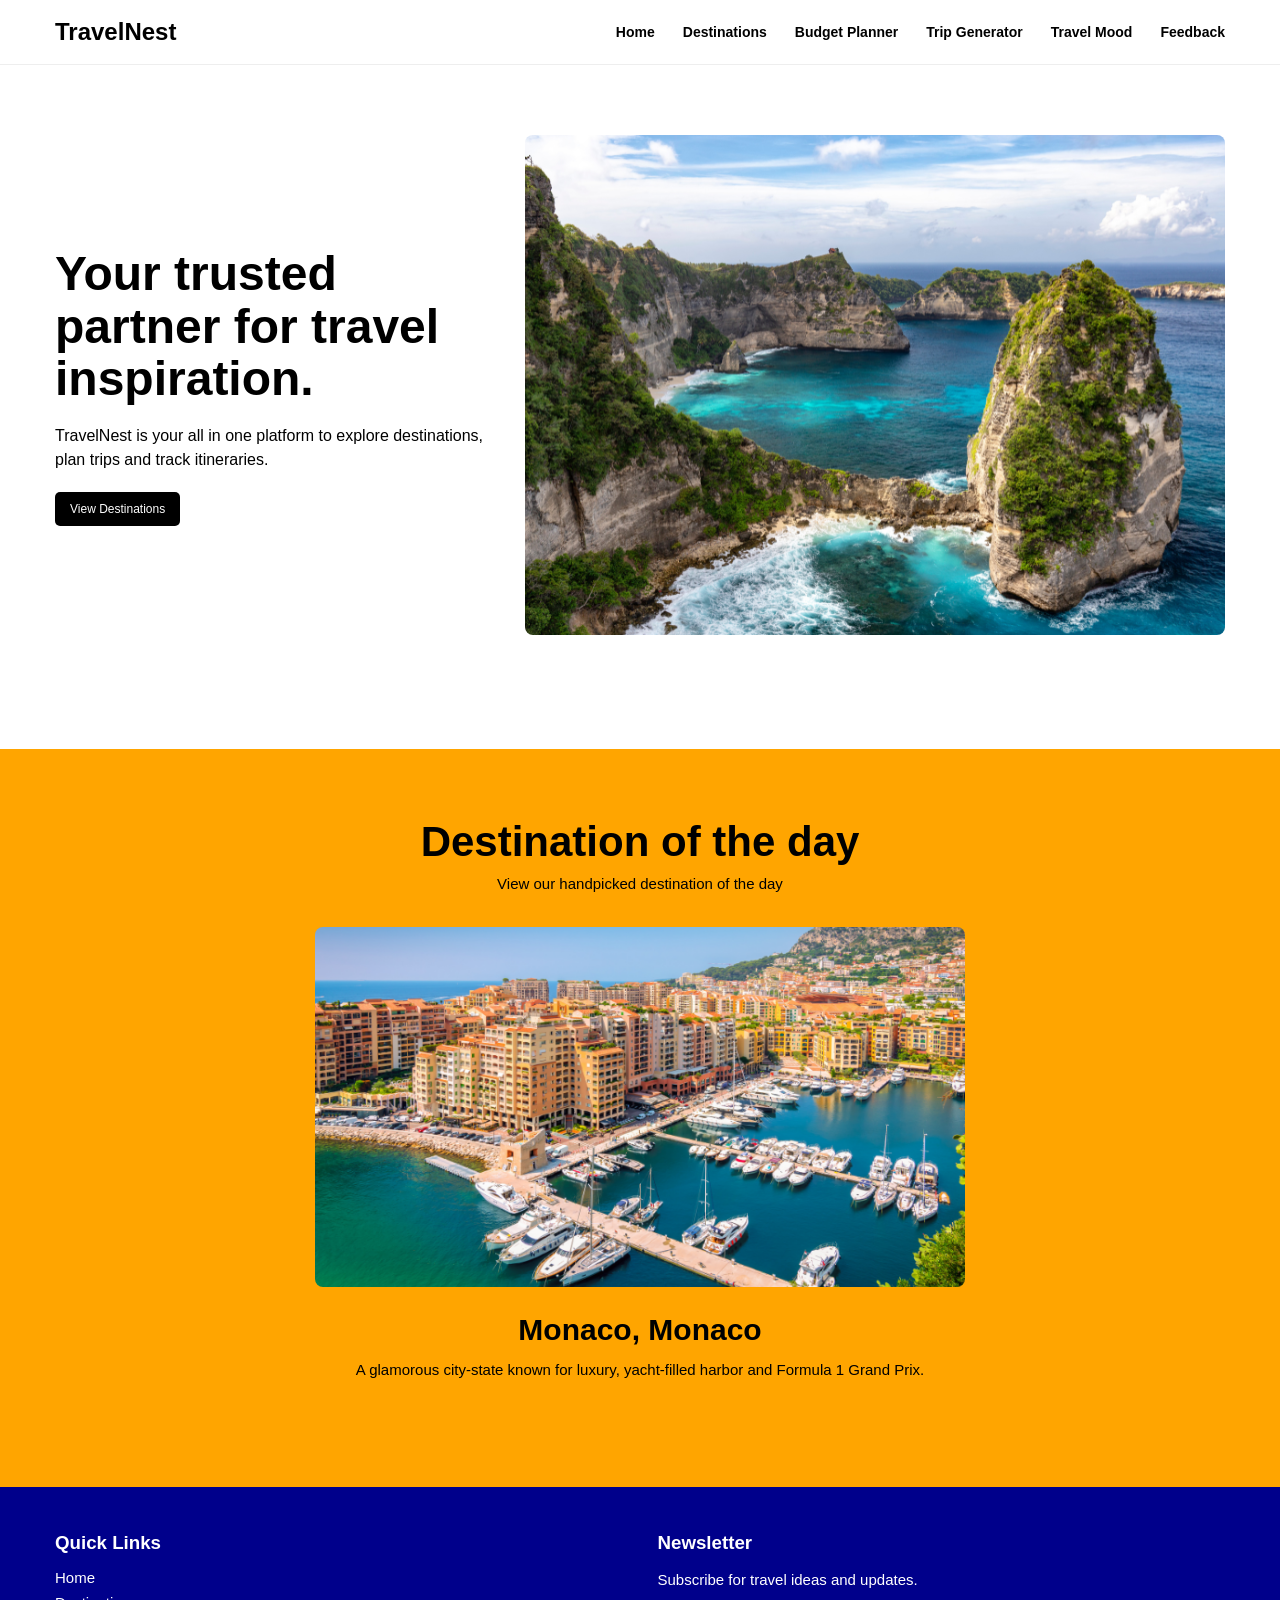
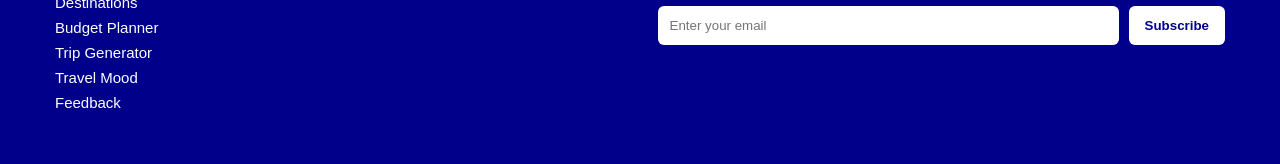
<file: index.html>
<!DOCTYPE html>
<html lang="en">

<head>
    <meta charset="UTF-8">
    <meta name="viewport" content="width=device-width, initial-scale=1.0">
    <title>TravelNest</title>
    <link rel="stylesheet" href="style.css">
</head>

<body>

    <header class="header">
        <nav class="navbar">
            <a href="index.html" class="logo">TravelNest</a>

            <ul class="nav-links" id="navLinks">
                <li><a href="index.html">Home</a></li>
                <li><a href="destinations.html">Destinations</a></li>
                <li><a href="budget.html">Budget Planner</a></li>
                <li><a href="generator.html">Trip Generator</a></li>
                <li><a href="mood.html">Travel Mood</a></li>
                <li><a href="feedback.html">Feedback</a></li>
            </ul>

            <button class="hamburger" id="hamburger" aria-label="Open navigation menu">
                <span></span>
                <span></span>
                <span></span>
            </button>
        </nav>
    </header>

    <section class="hero-section">
        <div class="hero-text">
            <h1>Your trusted partner for travel inspiration.</h1>
            <p>
                TravelNest is your all in one platform to explore destinations,
                plan trips and track itineraries.
            </p>
            <a href="destinations.html" class="view-btn">View Destinations</a>
        </div>

        <div class="hero-image">
            <img id="heroSlide" src="images/bali.png" alt="Travel destination image">
        </div>
    </section>

    <section class="destination-day-section">
        <h2>Destination of the day</h2>
        <p>
            View our handpicked destination of the day
        </p>

        <div class="destination-card">
            <img id="dayImage" src="images/bali.png" alt="Destination image" class="destination-day-img">

            <h3 id="dayName">Bali, Indonesia</h3>

            <p id="dayDescription">
            A tropical island famous for beaches, temples, rice terraces and relaxing holidays.
            </p>
        </div>
    </section>

    <footer class="footer">
    <div class="footer-content">
        <div class="footer-links">
            <h3>Quick Links</h3>
            <a href="index.html">Home</a>
            <a href="destinations.html">Destinations</a>
            <a href="budget.html">Budget Planner</a>
            <a href="generator.html">Trip Generator</a>
            <a href="mood.html">Travel Mood</a>
            <a href="feedback.html">Feedback</a>
        </div>

        <div class="footer-newsletter">
            <h3>Newsletter</h3>
            <p>Subscribe for travel ideas and updates.</p>

            <form id="newsletterForm">
                <input type="email" id="newsletterEmail" placeholder="Enter your email">
                <button type="submit">Subscribe</button>
            </form>

            <p id="newsletterMessage"></p>
        </div>
    </div>
    </footer>

    <script src="main.js"></script>
</body>

</html>
</file>
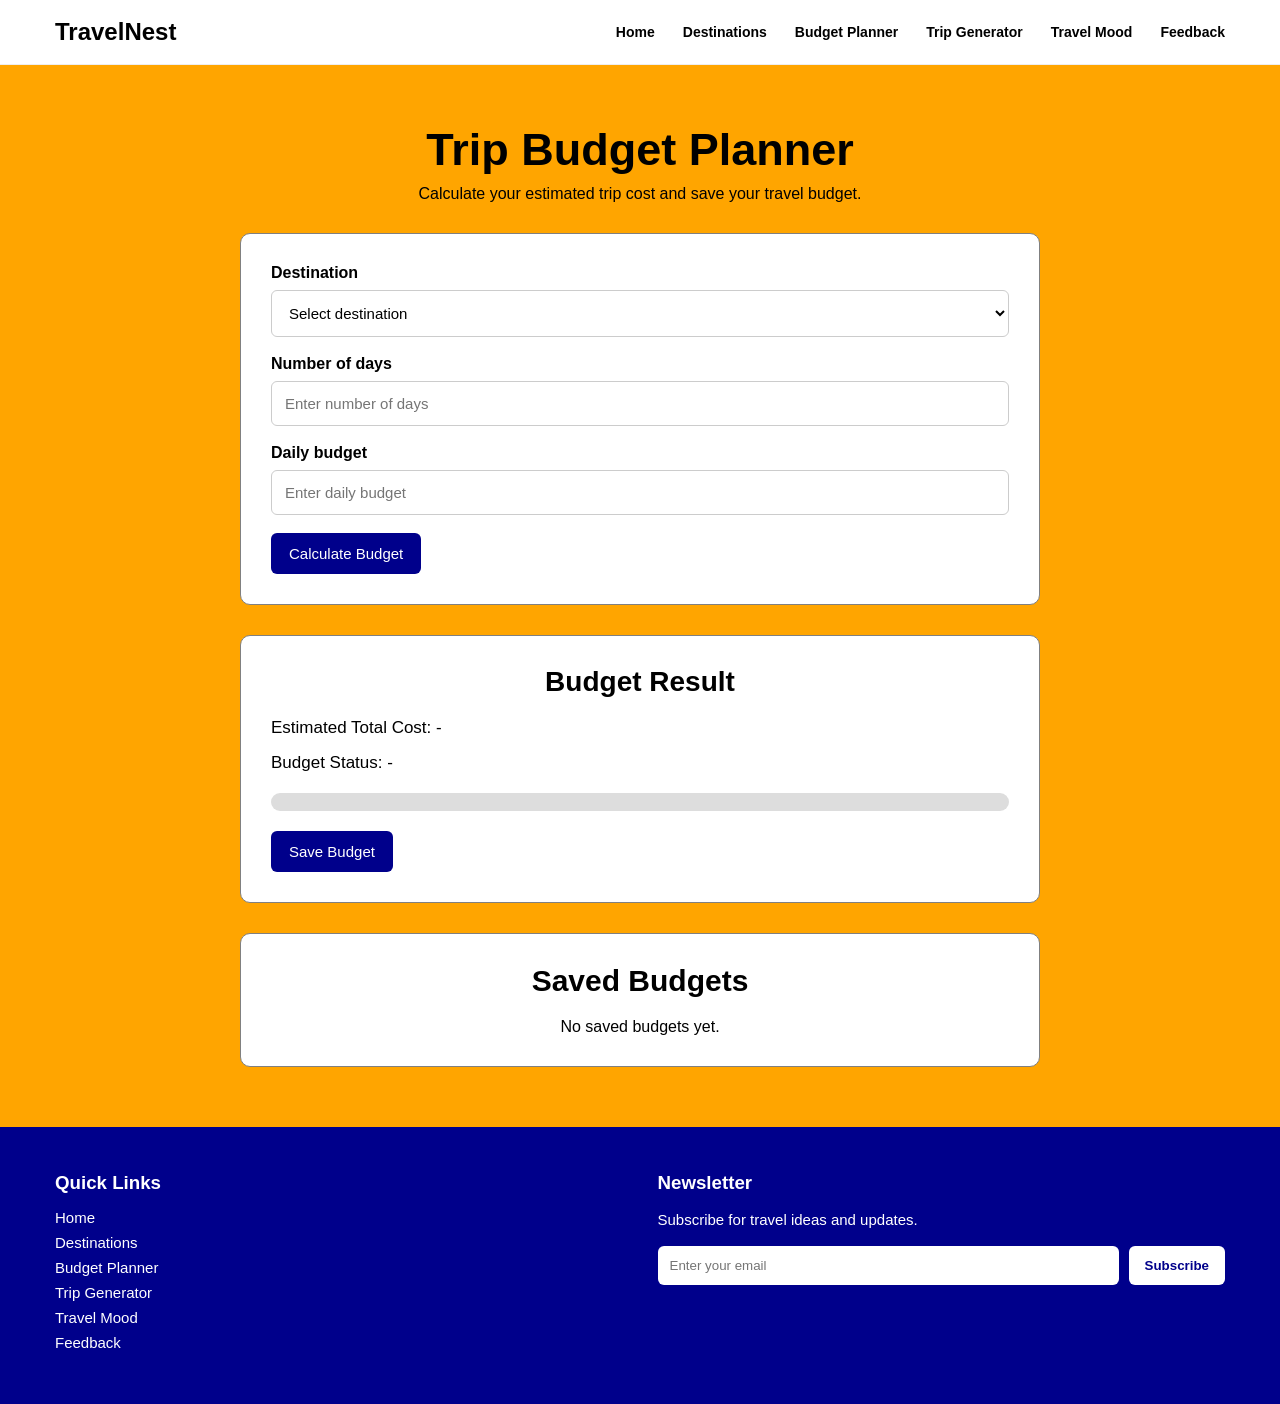
<file: budget.html>
<!DOCTYPE html>
<html lang="en">

<head>
    <meta charset="UTF-8">
    <meta name="viewport" content="width=device-width, initial-scale=1.0">
    <title>TravelNest | Budget Planner</title>
    <link rel="stylesheet" href="style.css">
</head>

<body>

    <header class="header">
        <nav class="navbar">
            <a href="index.html" class="logo">TravelNest</a>

            <ul class="nav-links" id="navLinks">
                <li><a href="index.html">Home</a></li>
                <li><a href="destinations.html">Destinations</a></li>
                <li><a href="budget.html">Budget Planner</a></li>
                <li><a href="generator.html">Trip Generator</a></li>
                <li><a href="mood.html">Travel Mood</a></li>
                <li><a href="feedback.html">Feedback</a></li>
            </ul>

            <button class="hamburger" id="hamburger" aria-label="Open navigation menu">
                <span></span>
                <span></span>
                <span></span>
            </button>
        </nav>
    </header>

    <section class="budget-section">
        <h1>Trip Budget Planner</h1>
        <p>Calculate your estimated trip cost and save your travel budget.</p>

        <div class="budget-box">
            <form id="budgetForm">
                <label for="destination">Destination</label>
                    <select id="destination" required>
                        <option value="">Select destination</option>
                        <option value="Bali">Bali</option>
                        <option value="Kyoto">Kyoto</option>
                        <option value="Ella">Ella</option>
                        <option value="Santorini">Santorini</option>
                        <option value="Cape Town">Cape Town</option>
                        <option value="Monaco">Monaco</option>
                    </select>

                <label for="days">Number of days</label>
                <input type="number" id="days" placeholder="Enter number of days" required>

                <label for="dailyBudget">Daily budget</label>
                <input type="number" id="dailyBudget" placeholder="Enter daily budget" required>

                <button type="submit">Calculate Budget</button>
            </form>

            <div class="budget-result">
                <h2>Budget Result</h2>

                <p id="totalCost">Estimated Total Cost: -</p>
                <p id="budgetStatus">Budget Status: -</p>

                <div class="progress-bar">
                    <div class="progress-fill" id="progressFill"></div>
                </div>

                <button id="saveBudgetBtn">Save Budget</button>
            </div>
        </div>

        <div class="saved-budget-section">
            <h2>Saved Budgets</h2>
            <div id="savedBudgets"></div>
        </div>
    </section>

    <footer class="footer">
    <div class="footer-content">
        <div class="footer-links">
            <h3>Quick Links</h3>
            <a href="index.html">Home</a>
            <a href="destinations.html">Destinations</a>
            <a href="budget.html">Budget Planner</a>
            <a href="generator.html">Trip Generator</a>
            <a href="mood.html">Travel Mood</a>
            <a href="feedback.html">Feedback</a>
        </div>

        <div class="footer-newsletter">
            <h3>Newsletter</h3>
            <p>Subscribe for travel ideas and updates.</p>

            <form id="newsletterForm">
                <input type="email" id="newsletterEmail" placeholder="Enter your email">
                <button type="submit">Subscribe</button>
            </form>

            <p id="newsletterMessage"></p>
        </div>
    </div>
    </footer>

    <script src="main.js"></script>
    <script src="budget.js"></script>

</body>

</html>
</file>
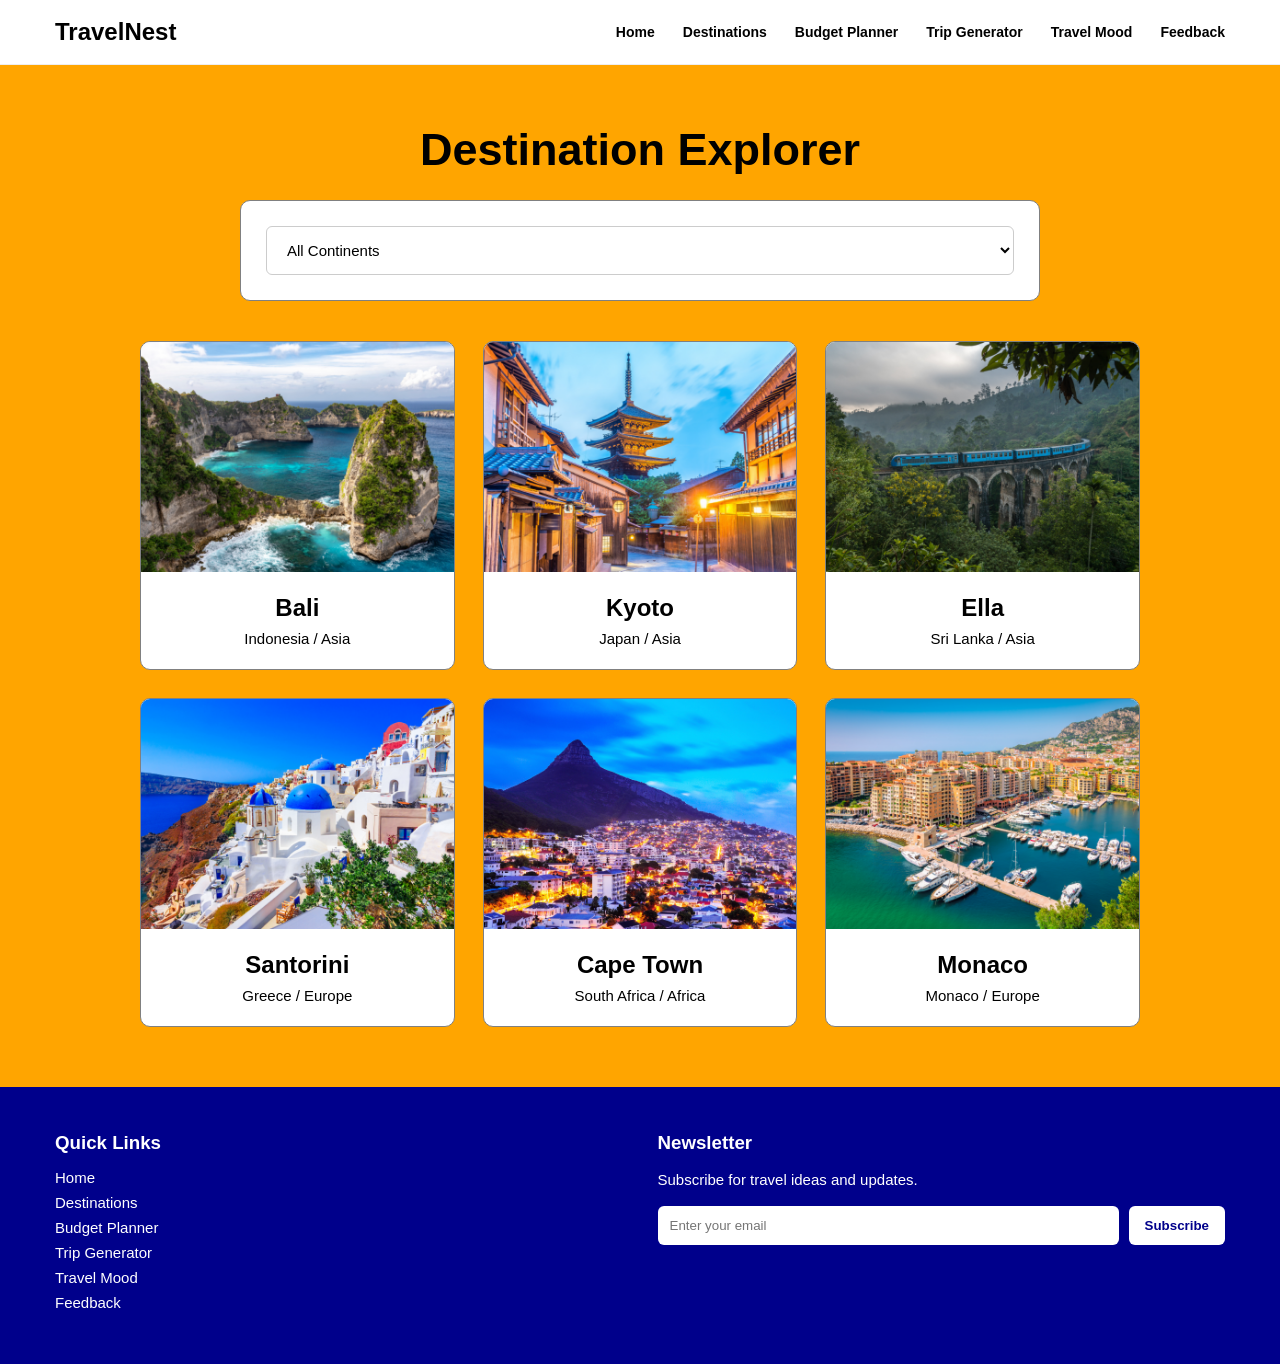
<file: destinations.html>
<!DOCTYPE html>
<html lang="en">

<head>
    <meta charset="UTF-8">
    <meta name="viewport" content="width=device-width, initial-scale=1.0">
    <title>TravelNest | Destinations</title>
    <link rel="stylesheet" href="style.css">
</head>

<body>
    <header class="header">
        <nav class="navbar">
            <a href="index.html" class="logo">TravelNest</a>

            <ul class="nav-links" id="navLinks">
                <li><a href="index.html">Home</a></li>
                <li><a href="destinations.html">Destinations</a></li>
                <li><a href="budget.html">Budget Planner</a></li>
                <li><a href="generator.html">Trip Generator</a></li>
                <li><a href="mood.html">Travel Mood</a></li>
                <li><a href="feedback.html">Feedback</a></li>
            </ul>

            <button class="hamburger" id="hamburger" aria-label="Open navigation menu">
                <span></span>
                <span></span>
                <span></span>
            </button>
        </nav>
    </header>

    <section class="destinations-section">
        <h1>Destination Explorer</h1>

        <div class="filter-box">
            <select id="continentFilter">
                <option value="all">All Continents</option>
                <option value="Asia">Asia</option>
                <option value="Europe">Europe</option>
                <option value="Africa">Africa</option>
            </select>
        </div>

        <div class="destination-grid" id="destinationGrid">
            <!-- JavaScript will add destination cards here -->
        </div>
    </section>

    <!-- Modal -->
    <div class="modal" id="destinationModal">
        <div class="modal-content">
            <span class="close-btn" id="closeModal">&times;</span>

            <h2 id="modalName">Destination Details</h2>
            <p id="modalDescription"></p>

            <h3>Popular Attractions</h3>
            <ul id="modalAttractions"></ul>

            <h3>Travel Cost Comparison</h3>
            <table class="cost-table">
                <thead>
                    <tr>
                        <th>Travel Type</th>
                        <th>Estimated Cost</th>
                    </tr>
                </thead>
                <tbody id="modalCosts"></tbody>
            </table>
        </div>
    </div>

    <footer class="footer">
    <div class="footer-content">
        <div class="footer-links">
            <h3>Quick Links</h3>
            <a href="index.html">Home</a>
            <a href="destinations.html">Destinations</a>
            <a href="budget.html">Budget Planner</a>
            <a href="generator.html">Trip Generator</a>
            <a href="mood.html">Travel Mood</a>
            <a href="feedback.html">Feedback</a>
        </div>

        <div class="footer-newsletter">
            <h3>Newsletter</h3>
            <p>Subscribe for travel ideas and updates.</p>

            <form id="newsletterForm">
                <input type="email" id="newsletterEmail" placeholder="Enter your email">
                <button type="submit">Subscribe</button>
            </form>

            <p id="newsletterMessage"></p>
        </div>
    </div>
    </footer>

    <script src="main.js"></script>
    <script src="destinations.js"></script>
</body>

</html>
</file>
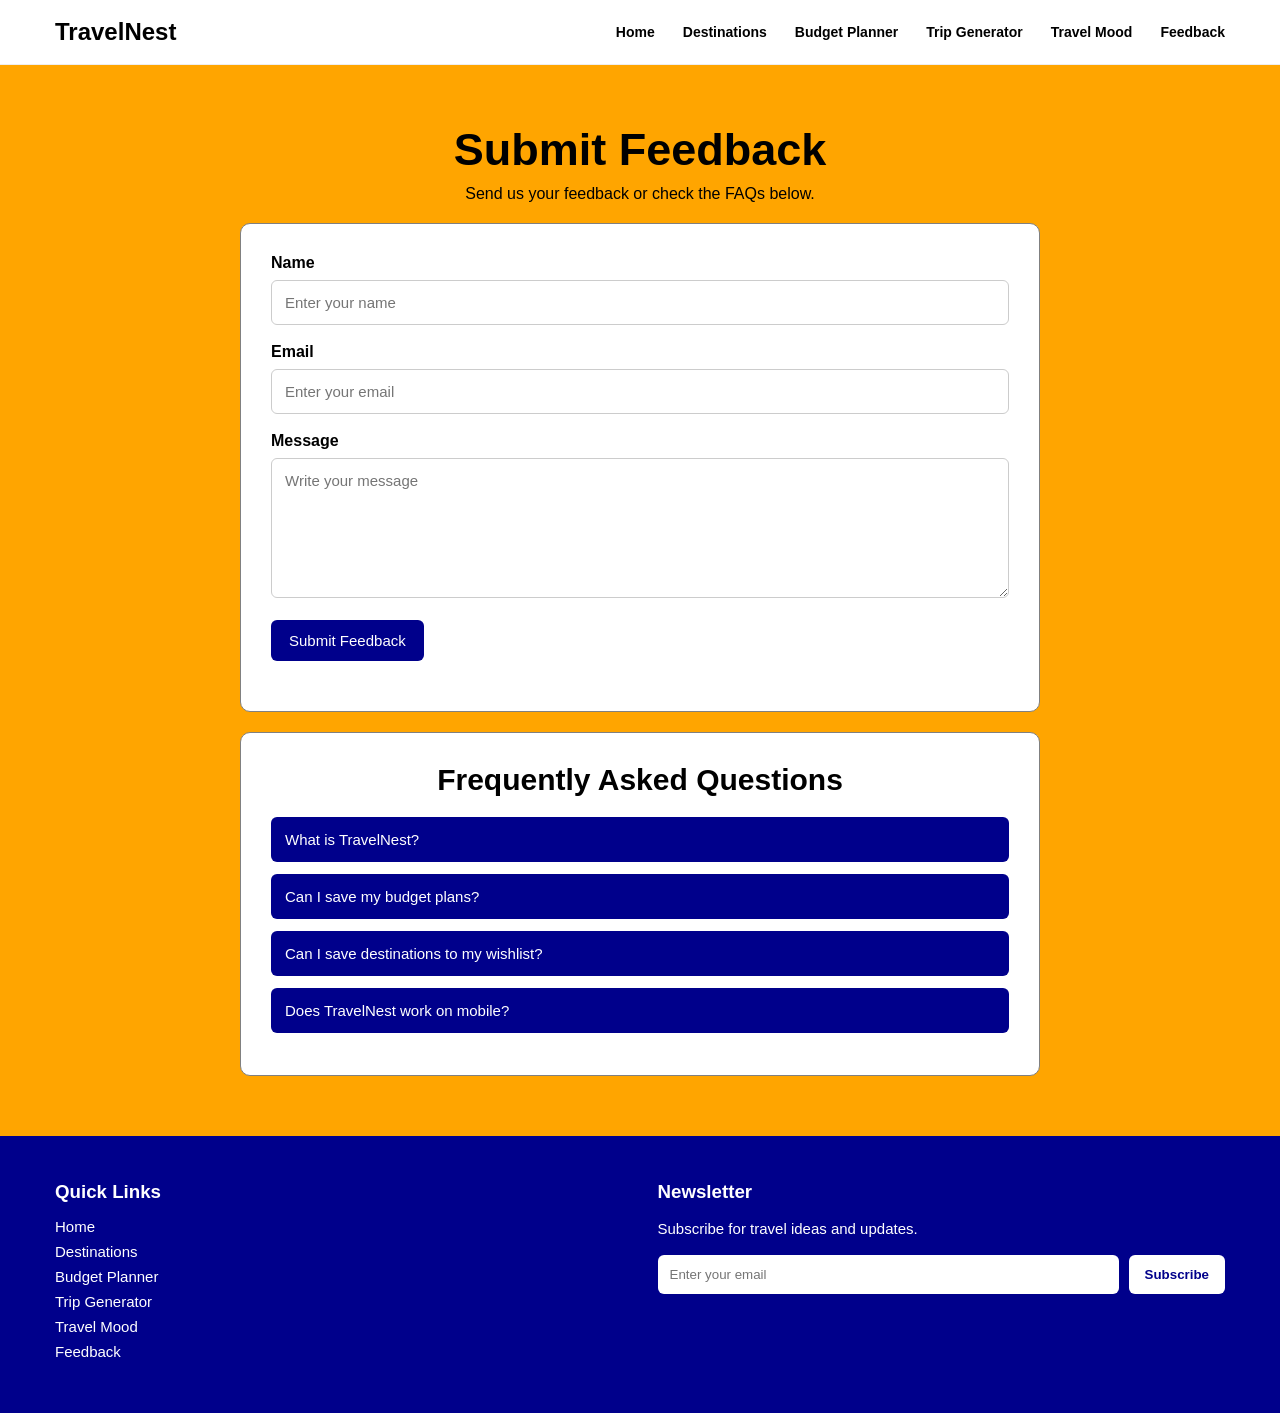
<file: feedback.html>
<!DOCTYPE html>
<html lang="en">

<head>
    <meta charset="UTF-8">
    <meta name="viewport" content="width=device-width, initial-scale=1.0">
    <title>TravelNest | Feedback</title>
    <link rel="stylesheet" href="style.css">
</head>

<body>
    <header class="header">
        <nav class="navbar">
            <a href="index.html" class="logo">TravelNest</a>

            <ul class="nav-links" id="navLinks">
                <li><a href="index.html">Home</a></li>
                <li><a href="destinations.html">Destinations</a></li>
                <li><a href="budget.html">Budget Planner</a></li>
                <li><a href="generator.html">Trip Generator</a></li>
                <li><a href="mood.html">Travel Mood</a></li>
                <li><a href="feedback.html">Feedback</a></li>
            </ul>

            <button class="hamburger" id="hamburger" aria-label="Open navigation menu">
                <span></span>
                <span></span>
                <span></span>
            </button>
        </nav>
    </header>

    <section class="feedback-section">
        <h1>Submit Feedback</h1>
        <p>Send us your feedback or check the FAQs below.</p>

        <form id="feedbackForm">
            <label for="userName">Name</label>
            <input type="text" id="userName" placeholder="Enter your name">

            <label for="userEmail">Email</label>
            <input type="email" id="userEmail" placeholder="Enter your email">

            <label for="userMessage">Message</label>
            <textarea id="userMessage" placeholder="Write your message"></textarea>

            <button type="submit">Submit Feedback</button>

            <p id="feedbackMessage"></p>
        </form>

        <div class="faq-box">
            <h2>Frequently Asked Questions</h2>

            <div class="faq-item">
                <button class="faq-question" type="button">What is TravelNest?</button>
                <div class="faq-answer">
                    <p>TravelNest is a travel planning website that helps users explore destinations and plan trips.</p>
                </div>
            </div>

            <div class="faq-item">
                <button class="faq-question" type="button">Can I save my budget plans?</button>
                <div class="faq-answer">
                    <p>Yes, trip budgets can be saved using localStorage in your browser.</p>
                </div>
            </div>

            <div class="faq-item">
                <button class="faq-question" type="button">Can I save destinations to my wishlist?</button>
                <div class="faq-answer">
                    <p>Yes, selected destinations from the trip generator can be saved to your wishlist.</p>
                </div>
            </div>

            <div class="faq-item">
                <button class="faq-question" type="button">Does TravelNest work on mobile?</button>
                <div class="faq-answer">
                    <p>Yes, the website is designed to work on desktop, tablet and mobile screen sizes.</p>
                </div>
            </div>
        </div>
    </section>

    <footer class="footer">
    <div class="footer-content">
        <div class="footer-links">
            <h3>Quick Links</h3>
            <a href="index.html">Home</a>
            <a href="destinations.html">Destinations</a>
            <a href="budget.html">Budget Planner</a>
            <a href="generator.html">Trip Generator</a>
            <a href="mood.html">Travel Mood</a>
            <a href="feedback.html">Feedback</a>
        </div>

        <div class="footer-newsletter">
            <h3>Newsletter</h3>
            <p>Subscribe for travel ideas and updates.</p>

            <form id="newsletterForm">
                <input type="email" id="newsletterEmail" placeholder="Enter your email">
                <button type="submit">Subscribe</button>
            </form>

            <p id="newsletterMessage"></p>
        </div>
    </div>
    </footer>

    <script src="main.js"></script>
    <script src="feedback.js"></script>
</body>

</html>
</file>
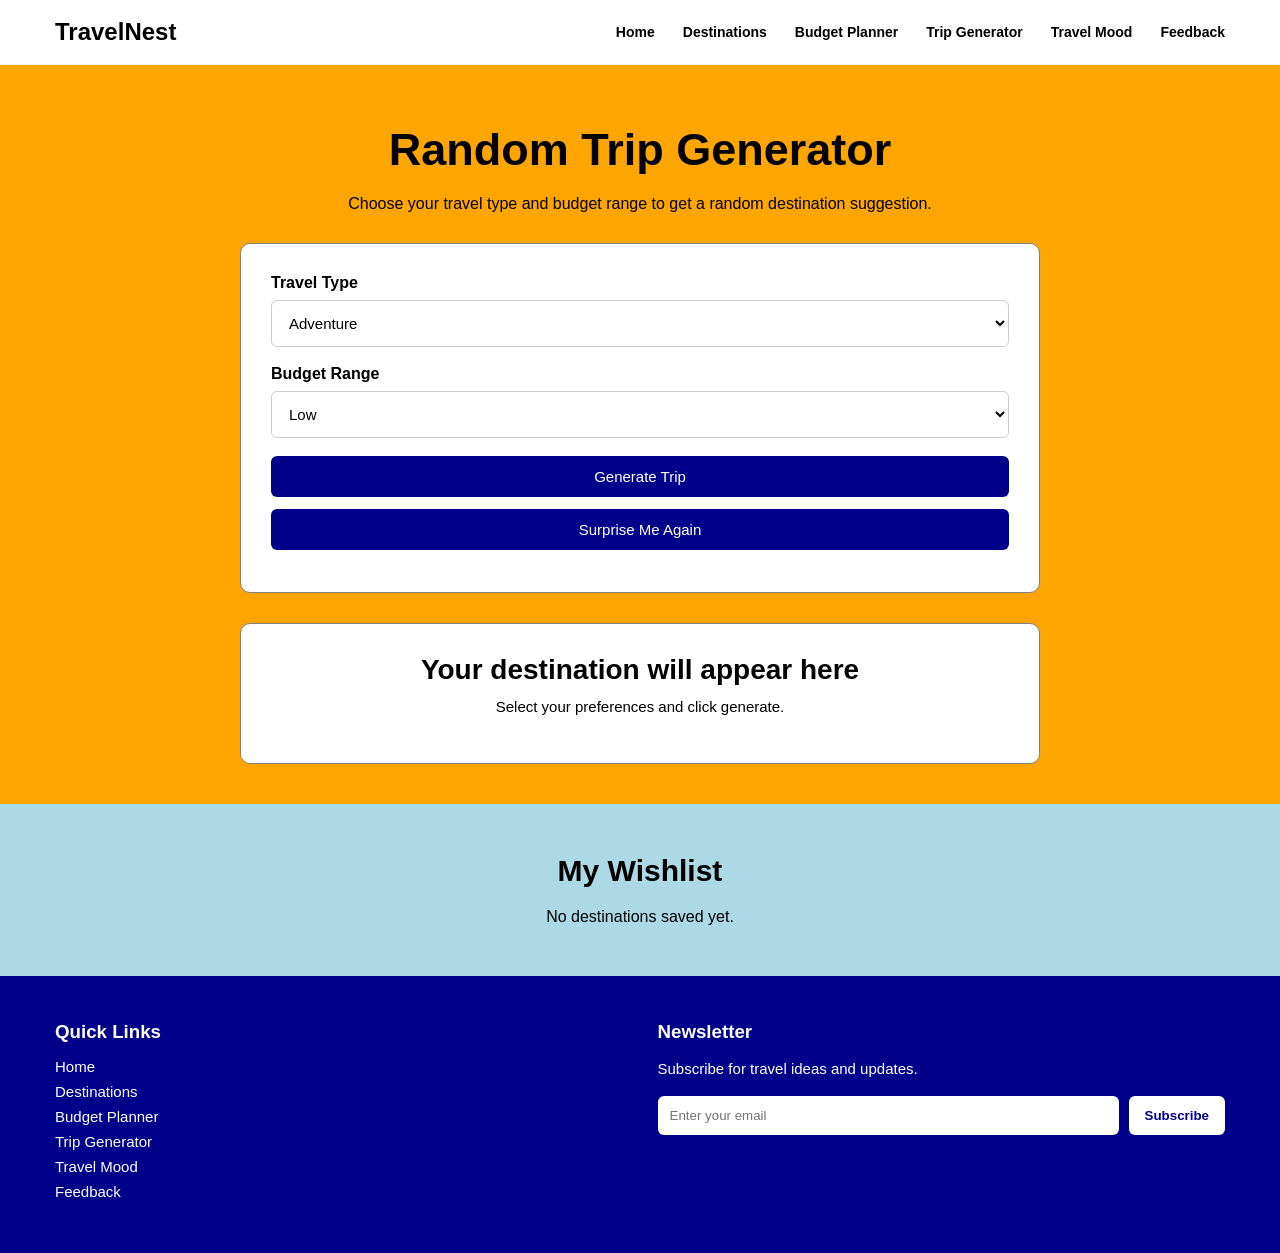
<file: generator.html>
<!DOCTYPE html>
<html lang="en">

<head>
    <meta charset="UTF-8">
    <meta name="viewport" content="width=device-width, initial-scale=1.0">
    <title>TravelNest | Random Trip Generator</title>
    <link rel="stylesheet" href="style.css">
</head>

<body>

    <header class="header">
        <nav class="navbar">
            <a href="index.html" class="logo">TravelNest</a>

            <ul class="nav-links" id="navLinks">
                <li><a href="index.html">Home</a></li>
                <li><a href="destinations.html">Destinations</a></li>
                <li><a href="budget.html">Budget Planner</a></li>
                <li><a href="generator.html">Trip Generator</a></li>
                <li><a href="mood.html">Travel Mood</a></li>
                <li><a href="feedback.html">Feedback</a></li>
            </ul>

            <button class="hamburger" id="hamburger" aria-label="Open navigation menu">
                <span></span>
                <span></span>
                <span></span>
            </button>
        </nav>
    </header>

    <section class="generator-section">
        <h1>Random Trip Generator</h1>
        <p>Choose your travel type and budget range to get a random destination suggestion.</p>

        <div class="generator-box">
            <div class="generator-form">
                <label for="travelType">Travel Type</label>
                <select id="travelType">
                    <option value="adventure">Adventure</option>
                    <option value="relaxation">Relaxation</option>
                    <option value="cultural">Cultural</option>
                    <option value="nature">Nature</option>
                </select>

                <label for="budgetRange">Budget Range</label>
                <select id="budgetRange">
                    <option value="low">Low</option>
                    <option value="medium">Medium</option>
                    <option value="high">High</option>
                </select>

                <button id="generateBtn" type="button">Generate Trip</button>
                <button id="surpriseBtn" type="button">Surprise Me Again</button>
            </div>

            <div class="suggestion-card" id="suggestionCard">
                <h2>Your destination will appear here</h2>
                <p>Select your preferences and click generate.</p>
            </div>
        </div>

        <div class="wishlist-section">
            <h2>My Wishlist</h2>
            <div id="wishlistBox"></div>
        </div>
    </section>

    <footer class="footer">
    <div class="footer-content">
        <div class="footer-links">
            <h3>Quick Links</h3>
            <a href="index.html">Home</a>
            <a href="destinations.html">Destinations</a>
            <a href="budget.html">Budget Planner</a>
            <a href="generator.html">Trip Generator</a>
            <a href="mood.html">Travel Mood</a>
            <a href="feedback.html">Feedback</a>
        </div>

        <div class="footer-newsletter">
            <h3>Newsletter</h3>
            <p>Subscribe for travel ideas and updates.</p>

            <form id="newsletterForm">
                <input type="email" id="newsletterEmail" placeholder="Enter your email">
                <button type="submit">Subscribe</button>
            </form>

            <p id="newsletterMessage"></p>
        </div>
    </div>
    </footer>

    <script src="main.js"></script>
    <script src="generator.js"></script>
</body>

</html>
</file>
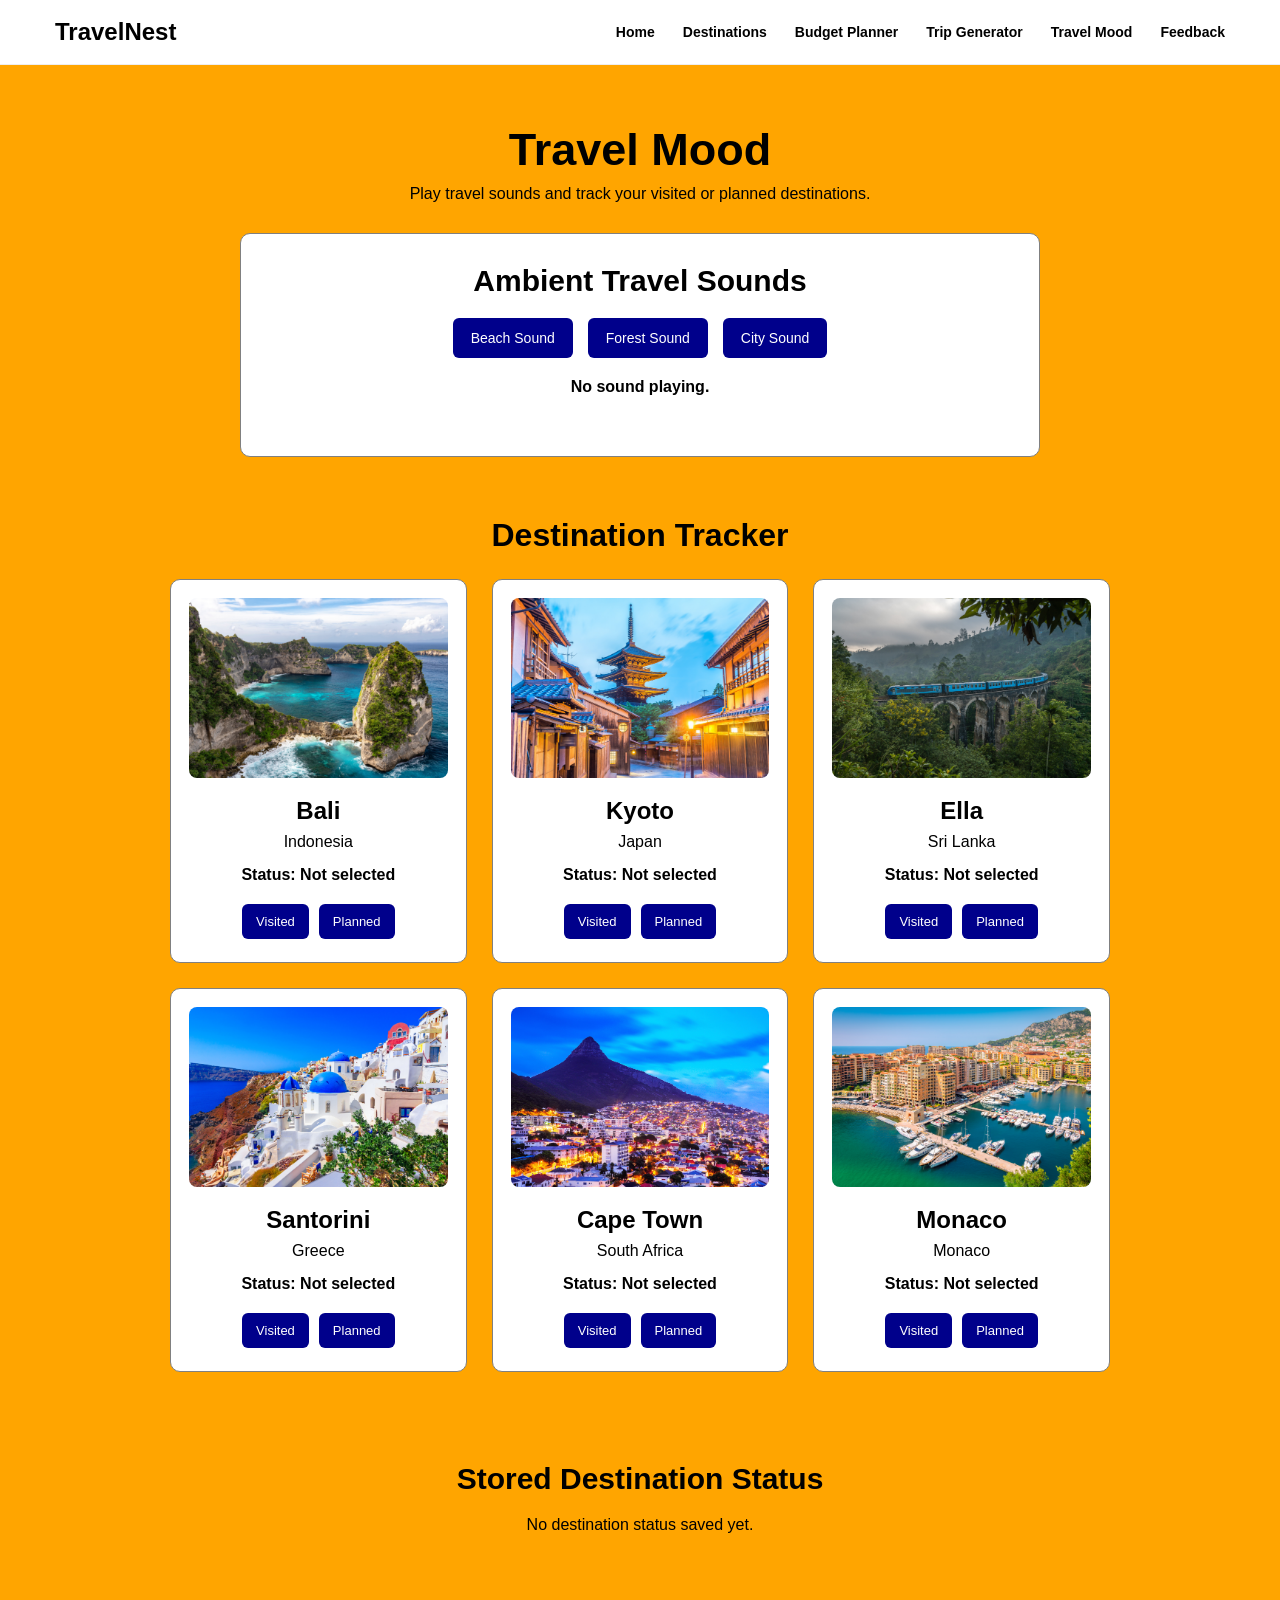
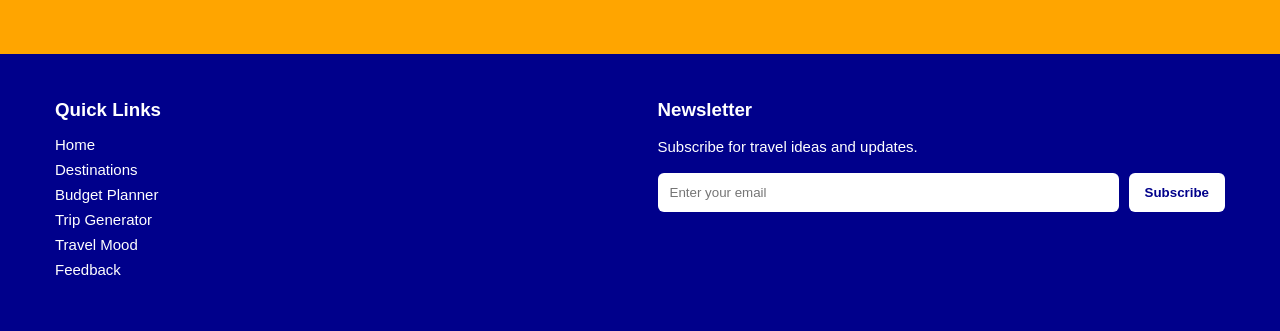
<file: mood.html>
<!DOCTYPE html>
<html lang="en">

<head>
    <meta charset="UTF-8">
    <meta name="viewport" content="width=device-width, initial-scale=1.0">
    <title>TravelNest | Travel Mood</title>
    <link rel="stylesheet" href="style.css">
</head>

<body>
    <header class="header">
        <nav class="navbar">
            <a href="index.html" class="logo">TravelNest</a>

            <ul class="nav-links" id="navLinks">
                <li><a href="index.html">Home</a></li>
                <li><a href="destinations.html">Destinations</a></li>
                <li><a href="budget.html">Budget Planner</a></li>
                <li><a href="generator.html">Trip Generator</a></li>
                <li><a href="mood.html">Travel Mood</a></li>
                <li><a href="feedback.html">Feedback</a></li>
            </ul>

            <button class="hamburger" id="hamburger" aria-label="Open navigation menu">
                <span></span>
                <span></span>
                <span></span>
            </button>
        </nav>
    </header>

    <section class="mood-section">
        <h1>Travel Mood</h1>
        <p>Play travel sounds and track your visited or planned destinations.</p>

        <div class="sound-box">
            <h2>Ambient Travel Sounds</h2>

            <div class="sound-buttons">
                <button id="beachBtn" type="button">Beach Sound</button>
                <button id="forestBtn" type="button">Forest Sound</button>
                <button id="cityBtn" type="button">City Sound</button>
            </div>

            <p id="soundStatus">No sound playing.</p>

            <audio id="beachSound" src="sounds/beach.mp3" loop></audio>
            <audio id="forestSound" src="sounds/forest.mp3" loop></audio>
            <audio id="citySound" src="sounds/city.mp3" loop></audio>
        </div>

        <div class="tracker-section">
            <h2>Destination Tracker</h2>

            <div class="tracker-grid" id="trackerGrid">
                <!-- JavaScript adds tracker cards here -->
            </div>
        </div>

        <div class="stored-tracker-section">
            <h2>Stored Destination Status</h2>
            <div id="storedTrackerBox"></div>
        </div>
    </section>

    <footer class="footer">
    <div class="footer-content">
        <div class="footer-links">
            <h3>Quick Links</h3>
            <a href="index.html">Home</a>
            <a href="destinations.html">Destinations</a>
            <a href="budget.html">Budget Planner</a>
            <a href="generator.html">Trip Generator</a>
            <a href="mood.html">Travel Mood</a>
            <a href="feedback.html">Feedback</a>
        </div>

        <div class="footer-newsletter">
            <h3>Newsletter</h3>
            <p>Subscribe for travel ideas and updates.</p>

            <form id="newsletterForm">
                <input type="email" id="newsletterEmail" placeholder="Enter your email">
                <button type="submit">Subscribe</button>
            </form>

            <p id="newsletterMessage"></p>
        </div>
    </div>
    </footer>

    <script src="main.js"></script>
    <script src="mood.js"></script>
</body>
</html>
</file>
<file: style.css>
*
{
    margin: 0;
    padding: 0;
    box-sizing: border-box;
}

body
{
    font-family: Arial, sans-serif;
    color: black;
    background-color: white;
}

/* Header */
.header
{
    width: 100%;
    background-color: white;
    border-bottom: 1px solid #eeeeee;
}

.navbar
{
    max-width: 1280px;
    margin: 0 auto;
    padding: 18px 55px;
    display: flex;
    justify-content: space-between;
    align-items: center;
}

.logo
{
    font-size: 24px;
    font-weight: 800;
    color: black;
    text-decoration: none;
}

.nav-links
{
    display: flex;
    align-items: center;
    gap: 28px;
    list-style: none;
}

.nav-links a
{
    color: black;
    text-decoration: none;
    font-size: 14px;
    font-weight: 600;
}

.nav-links a:hover
{
    color: darkblue;
}

/* Hamburger */
.hamburger
{
    display: none;
    width: 38px;
    height: 32px;
    background: none;
    border: none;
    cursor: pointer;
}

.hamburger span
{
    display: block;
    width: 26px;
    height: 3px;
    background-color: black;
    margin: 5px auto;
}

/* Hero Section */
.hero-section
{
    max-width: 1280px;
    margin: 0 auto;
    display: grid;
    grid-template-columns: 1fr 1fr;
    align-items: center;
    min-height: 40vh;
    padding: 70px 55px;
    gap: 40px;
    background-color: white;
}

.hero-text h1
{
    font-size: 48px;
    line-height: 1.1;
    font-weight: 600;
    margin-bottom: 18px;
}

.hero-text p
{
    color: black;
    font-size: 16px;
    line-height: 1.5;
    margin-bottom: 20px;
}

.view-btn
{
    display: inline-block;
    background-color: black;
    color: white;
    text-decoration: none;
    font-size: 12px;
    padding: 10px 15px;
    border-radius: 5px;
}

.view-btn:hover
{
    background-color: darkblue;
}

.hero-image img
{
    width: 700px;
    height: 500px;
    object-fit: cover;
    border-radius: 8px;
}

/* Destination of the Day */
.destination-day-section
{
    width: 100%;
    background-color: orange;
    text-align: center;
    padding: 70px 20px;
    margin-top: 40px;
}

.destination-day-section h2
{
    font-size: 42px;
    line-height: 1.1;
    font-weight: 700;
    margin-bottom: 10px;
    color: black;
}

.destination-day-section p
{
    font-size: 15px;
    margin-bottom: 35px;
    color: black;
}

.destination-card
{
    width: 650px;
    max-width: 90%;
    margin: 0 auto;
    color: black;
    text-align: center;
}

.destination-day-img
{
    width: 100%;
    height: 360px;
    object-fit: cover;
    border-radius: 8px;
    margin-bottom: 22px;
}

.destination-card h3
{
    font-size: 30px;
    margin-bottom: 12px;
    color: black;
}

.destination-card p
{
    color: black;
    font-size: 15px;
    line-height: 1.5;
}

/* Mobile */
@media screen and (max-width: 768px)
{
    .navbar
    {
        padding: 16px 25px;
    }

    .hamburger
    {
        display: block;
    }

    .nav-links
    {
        position: absolute;
        top: 65px;
        left: 0;
        width: 100%;
        background-color: white;
        flex-direction: column;
        gap: 18px;
        padding: 25px 0;
        display: none;
        border-bottom: 1px solid #eeeeee;
    }

    .nav-links.active
    {
        display: flex;
    }

    .hero-section
    {
        grid-template-columns: 1fr;
        min-height: auto;
        padding: 45px 25px;
        gap: 25px;
    }

    .hero-text h1
    {
        font-size: 32px;
    }

    .hero-text p
    {
        font-size: 15px;
    }

    .hero-image img
    {
        width: 100%;
        height: 260px;
    }

    .destination-day-section
    {
        padding: 50px 20px;
        margin-top: 20px;
    }

    .destination-day-section h2
    {
        font-size: 32px;
    }

    .destination-card
    {
        width: 100%;
        max-width: 100%;
    }

    .destination-day-img
    {
        width: 100%;
        height: 220px;
    }
}

/* Destination Page */
.destinations-section
{
    padding: 60px 55px;
    text-align: center;
    background-color: orange;
}

.destinations-section h1
{
    font-size: 45px;
    line-height: 1.1;
    font-weight: 700;
    margin-bottom: 25px;
    color: black;
}

.filter-box
{
    width: 800px;
    max-width: 100%;
    margin: 0 auto 40px;
    background-color: white;
    padding: 25px;
    border-radius: 10px;
    border: 1px solid grey;
}

.filter-box select
{
    width: 100%;
    padding: 14px 16px;
    border: 1px solid #cccccc;
    border-radius: 6px;
    font-family: Arial, sans-serif;
    font-size: 15px;
    background-color: white;
    cursor: pointer;
}

/* Destination Cards */
.destination-grid
{
    width: 1000px;
    max-width: 100%;
    margin: 0 auto;
    display: grid;
    grid-template-columns: repeat(3, 1fr);
    gap: 28px;
}

.destination-item
{
    background-color: white;
    border-radius: 10px;
    overflow: hidden;
    text-align: center;
    border: 1px solid grey;
    cursor: pointer;
}

.destination-item:hover
{
    transform: translateY(-5px);
}

.destination-item img
{
    width: 100%;
    height: 230px;
    object-fit: cover;
}

.destination-item h2
{
    font-size: 24px;
    font-weight: 700;
    margin-top: 18px;
    margin-bottom: 8px;
    color: black;
}

.destination-item p
{
    color: black;
    font-size: 15px;
    margin-bottom: 22px;
}

/* Modal */
.modal
{
    display: none;
    position: fixed;
    z-index: 2000;
    left: 0;
    top: 0;
    width: 100%;
    height: 100vh;
    background-color: rgba(0, 0, 0, 0.65);
}

.modal-content
{
    background-color: white;
    width: 620px;
    max-width: 90%;
    margin: 80px auto;
    padding: 30px;
    border-radius: 10px;
    position: relative;
    text-align: left;
    border: 1px solid grey;
}

.close-btn
{
    position: absolute;
    top: 12px;
    right: 18px;
    font-size: 32px;
    font-weight: bold;
    cursor: pointer;
    color: black;
}

.close-btn:hover
{
    color: darkblue;
}

.modal-content h2
{
    font-size: 32px;
    margin-bottom: 12px;
    color: black;
}

.modal-content p
{
    color: black;
    font-size: 15px;
    line-height: 1.6;
    margin-bottom: 18px;
}

.modal-content h3
{
    font-size: 20px;
    margin-top: 20px;
    margin-bottom: 10px;
    color: black;
}

.modal-content ul
{
    padding-left: 22px;
    margin-bottom: 18px;
}

.modal-content li
{
    margin-bottom: 6px;
}

.cost-table
{
    width: 100%;
    border-collapse: collapse;
    margin-top: 10px;
}

.cost-table th,
.cost-table td
{
    border: 1px solid grey;
    padding: 12px;
    font-size: 14px;
}

.cost-table th
{
    background-color: darkblue;
    color: white;
}

/* Mobile */
@media screen and (max-width: 750px)
{
    .destinations-section
    {
        padding: 40px 20px;
    }

    .destinations-section h1
    {
        font-size: 35px;
    }

    .filter-box
    {
        width: 100%;
        max-width: 100%;
        padding: 22px;
    }

    .destination-grid
    {
        width: 100%;
        grid-template-columns: 1fr;
        gap: 22px;
    }

    .destination-item img
    {
        height: 240px;
    }

    .modal-content
    {
        margin: 50px auto;
        padding: 24px;
    }
}

/* Budget Planner Page */
.budget-section
{
    padding: 60px 55px;
    text-align: center;
    background-color: orange;
}

.budget-section h1
{
    font-size: 45px;
    line-height: 1.1;
    font-weight: 700;
    margin-bottom: 10px;
    color: black;
}

.budget-section > p
{
    color: black;
    font-size: 16px;
    margin-bottom: 30px;
}

/* Budget Form and Result */
.budget-box
{
    display: block;
}

#budgetForm
{
    width: 800px;
    max-width: 100%;
    margin: 0 auto 30px;
    background-color: white;
    padding: 30px;
    border-radius: 10px;
    text-align: left;
    border: 1px solid grey;
}

#budgetForm label
{
    display: block;
    font-weight: 600;
    margin-bottom: 8px;
}

#budgetForm input,
#budgetForm select
{
    width: 100%;
    padding: 13px;
    margin-bottom: 18px;
    border: 1px solid #cccccc;
    border-radius: 6px;
    font-family: Arial, sans-serif;
    font-size: 15px;
    background-color: white;
}

#budgetForm button,
#saveBudgetBtn
{
    background-color: darkblue;
    color: white;
    border: none;
    padding: 12px 18px;
    border-radius: 6px;
    font-family: Arial, sans-serif;
    font-size: 15px;
    cursor: pointer;
}

#budgetForm button:hover,
#saveBudgetBtn:hover
{
    background-color: black;
}

/* Budget Result */
.budget-result
{
    width: 800px;
    max-width: 100%;
    margin: 0 auto 30px;
    background-color: white;
    padding: 30px;
    border-radius: 10px;
    text-align: left;
    border: 1px solid grey;
}

.budget-result h2
{
    font-size: 28px;
    margin-bottom: 20px;
    text-align: center;
}

.budget-result p
{
    color: black;
    font-size: 17px;
    margin-bottom: 15px;
}

.progress-bar
{
    width: 100%;
    height: 18px;
    background-color: #dddddd;
    border-radius: 20px;
    overflow: hidden;
    margin: 20px 0;
}

.progress-fill
{
    width: 0%;
    height: 100%;
    background-color: darkblue;
    transition: width 0.6s ease;
}

/* Saved Budget Section */
.saved-budget-section
{
    width: 800px;
    max-width: 100%;
    margin: 0 auto;
    background-color: white;
    padding: 30px;
    border-radius: 10px;
    text-align: center;
    border: 1px solid grey;
}

.saved-budget-section h2
{
    font-size: 30px;
    margin-bottom: 20px;
}

.saved-budget-card
{
    background-color: white;
    padding: 18px;
    border-radius: 8px;
    margin-bottom: 15px;
    text-align: left;
    border: 1px solid grey;
}

.saved-budget-card h3
{
    font-size: 22px;
    margin-bottom: 8px;
}

.saved-budget-card p
{
    color: black;
    margin-bottom: 5px;
}

/* Mobile */
@media screen and (max-width: 750px)
{
    .budget-section
    {
        padding: 40px 20px;
    }

    .budget-section h1
    {
        font-size: 35px;
    }

    #budgetForm,
    .budget-result,
    .saved-budget-section
    {
        width: 100%;
        max-width: 100%;
        padding: 22px;
    }
}

/* Random Trip Generator Page */
.generator-section
{
    text-align: center;
    background-color: orange;
}

.generator-section h1
{
    font-size: 45px;
    line-height: 1.1;
    font-weight: 700;
    padding: 60px 55px 20px;
    color: black;
}

.generator-section > p
{
    color: black;
    font-size: 16px;
    margin-bottom: 30px;
}

/* Generator Form */
.generator-box
{
    display: block;
}

.generator-form
{
    width: 800px;
    max-width: 100%;
    margin: 0 auto 30px;
    background-color: white;
    padding: 30px;
    border-radius: 10px;
    text-align: left;
    border: 1px solid grey;
}

.generator-form label
{
    display: block;
    font-weight: 600;
    margin-bottom: 8px;
}

.generator-form select
{
    width: 100%;
    padding: 13px;
    margin-bottom: 18px;
    border: 1px solid #cccccc;
    border-radius: 6px;
    font-family: Arial, sans-serif;
    font-size: 15px;
    background-color: white;
}

.generator-form button
{
    width: 100%;
    background-color: darkblue;
    color: white;
    border: none;
    padding: 12px 18px;
    border-radius: 6px;
    font-family: Arial, sans-serif;
    font-size: 15px;
    cursor: pointer;
    margin-bottom: 12px;
}

.generator-form button:hover
{
    background-color: black;
}

#surpriseBtn
{
    background-color: darkblue;
}

#surpriseBtn:hover
{
    background-color: black;
}

/* Suggested Destination */
.suggestion-card
{
    width: 800px;
    max-width: 100%;
    margin: 0 auto 30px;
    background-color: white;
    padding: 30px;
    border-radius: 10px;
    text-align: center;
    border: 1px solid grey;
}

.suggestion-card img
{
    width: 100%;
    height: 330px;
    object-fit: cover;
    border-radius: 8px;
    margin-bottom: 18px;
}

.suggestion-card h2
{
    font-size: 28px;
    margin-bottom: 10px;
}

.suggestion-card p
{
    color: black;
    font-size: 15px;
    line-height: 1.5;
    margin-bottom: 15px;
}

.suggestion-card button
{
    background-color: darkblue;
    color: white;
    border: none;
    padding: 11px 16px;
    border-radius: 6px;
    font-family: Arial, sans-serif;
    cursor: pointer;
}

.suggestion-card button:hover
{
    background-color: black;
}

/* Animation for Surprise Me Again */
.suggestion-card.animate
{
    animation: popAnimation 0.5s ease;
}

@keyframes popAnimation
{
    0%
    {
        transform: scale(0.95);
        opacity: 0.5;
    }

    100%
    {
        transform: scale(1);
        opacity: 1;
    }
}

/* Wishlist */
.wishlist-section
{
    width: 100%;
    margin: 40px 0 0 0;
    background-color: lightblue;
    padding: 50px 55px;
    text-align: center;
}

.wishlist-section h2
{
    font-size: 30px;
    margin-bottom: 20px;
}

.wishlist-item
{
    width: 800px;
    max-width: 100%;
    margin: 0 auto 15px;
    background-color: white;
    padding: 18px;
    border-radius: 8px;
    text-align: left;
    border: 1px solid grey;
}

.wishlist-item h3
{
    font-size: 22px;
    margin-bottom: 6px;
}

.wishlist-item p
{
    color: black;
}

/* Mobile */
@media screen and (max-width: 750px)
{
    .generator-section
    {
        padding: 0 20px 20px;
    }

    .generator-section h1
    {
        font-size: 35px;
        padding: 40px 0 20px;
    }

    .generator-form,
    .suggestion-card,
    .wishlist-section
    {
        width: 100%;
        max-width: 100%;
        padding: 22px;
    }

    .suggestion-card img
    {
        height: 220px;
    }
}
/* Travel Mood Page */
.mood-section
{
    padding: 60px 55px;
    text-align: center;
    background-color: orange;
}

.mood-section h1
{
    font-size: 45px;
    line-height: 1.1;
    font-weight: 700;
    margin-bottom: 10px;
    color: black;
}

.mood-section p
{
    color: black;
    font-size: 16px;
    margin-bottom: 30px;
}

/* Sound Box */
.sound-box
{
    width: 800px;
    background-color: white;
    margin: 0 auto 30px;
    padding: 30px;
    border-radius: 10px;
    border: 1px solid grey;
}

.sound-box h2
{
    font-size: 30px;
    margin-bottom: 20px;
}

.sound-buttons
{
    display: flex;
    justify-content: center;
    gap: 15px;
    flex-wrap: wrap;
}

.sound-buttons button
{
    background-color: darkblue;
    color: white;
    border: none;
    padding: 12px 18px;
    border-radius: 6px;
    font-family: Arial, sans-serif;
    font-size: 14px;
    cursor: pointer;
}

.sound-buttons button:hover
{
    background-color: black;
}

.sound-buttons button.active-sound
{
    background-color: black;
}

#soundStatus
{
    margin-top: 20px;
    font-weight: 600;
    color: black;
}

/* Destination Tracker */
.tracker-section
{
    width: 1000px;
    max-width: 100%;
    margin: 0 auto 30px;
    padding: 30px;
    text-align: center;
}

.tracker-section h2
{
    font-size: 32px;
    margin-bottom: 25px;
}

.tracker-grid
{
    display: grid;
    grid-template-columns: repeat(3, 1fr);
    gap: 25px;
}

.tracker-card
{
    background-color: white;
    padding: 18px;
    border-radius: 10px;
    text-align: center;
    border: 1px solid grey;
}

.tracker-card img
{
    width: 100%;
    height: 180px;
    object-fit: cover;
    border-radius: 8px;
    margin-bottom: 15px;
}

.tracker-card h3
{
    font-size: 24px;
    margin-bottom: 8px;
}

.tracker-card p
{
    color: black;
    margin-bottom: 15px;
}

.tracker-card button
{
    background-color: darkblue;
    color: white;
    border: none;
    padding: 10px 14px;
    border-radius: 6px;
    font-family: Arial, sans-serif;
    font-size: 13px;
    cursor: pointer;
    margin: 5px;
}

.tracker-card button:hover
{
    background-color: black;
}

.status-text
{
    font-weight: 700;
    color: darkblue;
}

/* Stored Tracker Section */
.stored-tracker-section
{
    width: 800px;
    max-width: 100%;
    margin: 0 auto;
    padding: 30px;
    text-align: center;
}

.stored-tracker-section h2
{
    font-size: 30px;
    margin-bottom: 20px;
}

.stored-tracker-item
{
    background-color: white;
    padding: 18px;
    margin-bottom: 15px;
    text-align: left;
    border: 1px solid grey;
    border-radius: 10px;
}

.stored-tracker-item h3
{
    font-size: 22px;
    margin-bottom: 6px;
}

.stored-tracker-item p
{
    color: black;
}

/* Mobile */
@media screen and (max-width: 750px)
{
    .mood-section
    {
        padding: 40px 20px;
    }

    .mood-section h1
    {
        font-size: 35px;
    }

    .sound-box,
    .tracker-section,
    .stored-tracker-section
    {
        width: 100%;
        max-width: 100%;
        padding: 22px;
    }

    .tracker-grid
    {
        grid-template-columns: 1fr;
    }

    .sound-buttons
    {
        flex-direction: column;
    }

    .sound-buttons button
    {
        width: 100%;
    }

    .tracker-card img
    {
        height: 200px;
    }
}

/* Feedback Page */
.feedback-section
{
    padding: 60px 55px;
    text-align: center;
    background-color: orange;
}

.feedback-section h1
{
    font-size: 45px;
    line-height: 1.1;
    font-weight: 700;
    margin-bottom: 10px;
    text-align: center;
    color: black;
}

.feedback-section p
{
    color: black;
    font-size: 16px;
    margin-bottom: 20px;
    text-align: center;
}

/* Feedback Form */
#feedbackForm
{
    width: 800px;
    background-color: white;
    margin: 0 auto 20px;
    padding: 30px;
    border-radius: 10px;
    text-align: left;
    border: 1px solid grey;
}

#feedbackForm label
{
    display: block;
    font-weight: 600;
    margin-bottom: 8px;
}

#feedbackForm input, #feedbackForm textarea
{
    width: 100%;
    padding: 13px;
    margin-bottom: 18px;
    border: 1px solid #cccccc;
    border-radius: 6px;
    font-family: Arial, sans-serif;
    font-size: 15px;
}

#feedbackForm textarea
{
    height: 140px;
    resize: vertical;
}

#feedbackForm button
{
    background-color: darkblue;
    color: white;
    padding: 12px 18px;
    border-radius: 6px;
    font-family: Arial, sans-serif;
    font-size: 15px;
    cursor: pointer;
    border: none;
}

#feedbackForm button:hover
{
    background-color: black;
}

#feedbackMessage
{
    margin-top: 15px;
    font-weight: 600;
}

/* FAQ */
.faq-box
{
    width: 800px;
    margin: 0 auto;
    background-color: white;
    padding: 30px;
    border-radius: 10px;
    text-align: left;
    border: 1px solid grey;
}

.faq-box h2
{
    font-size: 30px;
    margin-bottom: 20px;
    text-align: center;
}

.faq-item
{
    margin-bottom: 12px;
}

.faq-question
{
    width: 100%;
    background-color: darkblue;
    color: white;
    padding: 14px;
    border-radius: 6px;
    font-family: Arial, sans-serif;
    font-size: 15px;
    text-align: left;
    cursor: pointer;
    border: none;
    outline: none;
}

.faq-question:hover
{
    background-color: black;
}

.faq-answer
{
    display: none;
    background-color: white;
    padding: 14px;
    border-radius: 6px;
    margin-top: 5px;
    border: 1px solid grey;
}

.faq-answer p
{
    color: #000000;
    font-size: 15px;
    line-height: 1.5;
    margin-bottom: 0;
}

.faq-answer.active
{
    display: block;
}

/* Mobile */
@media screen and (max-width: 750px)
{
    .feedback-section
    {
        padding: 40px 20px;
    }

    .feedback-section h1
    {
        font-size: 35px;
    }

    #feedbackForm,
    .faq-box
    {
        width: 100%;
        max-width: 100%;
        padding: 22px;
    }

    .faq-box h2
    {
        font-size: 24px;
    }

    .faq-question
    {
        font-size: 14px;
        padding: 12px;
    }
}

/* Footer */
.footer
{
    background-color: darkblue;
    color: #ffffff;
}

.footer-content
{
    max-width: 1280px;
    margin: 0 auto;
    padding: 45px 55px;
    display: grid;
    grid-template-columns: 1fr 1fr;
    gap: 35px;
}

.footer h2,
.footer h3
{
    margin-bottom: 15px;
}

.footer p
{
    font-size: 15px;
    line-height: 1.5;
    color: #ffffff;
}

.footer-links
{
    display: flex;
    flex-direction: column;
}

.footer-links a
{
    color: white;
    text-decoration: none;
    margin-bottom: 8px;
    font-size: 15px;
}

.footer-links a:hover
{
    text-decoration: underline;
}

#newsletterForm
{
    display: flex;
    gap: 10px;
    margin-top: 15px;
}

#newsletterEmail
{
    flex: 1;
    padding: 12px;
    border: none;
    border-radius: 6px;
    font-family: arial, Arial, sans-serif;
}

#newsletterForm button
{
    background-color: white;
    color: darkblue;
    border: none;
    padding: 12px 16px;
    border-radius: 6px;
    font-family: arial, sans-serif;
    font-weight: 600;
    cursor: pointer;
}

#newsletterForm button:hover
{
    background-color: white;
}

#newsletterMessage
{
    margin-top: 10px;
    font-size: 14px;
    font-weight: 600;
}

.footer-bottom
{
    border-top: 1px solid grey;
    text-align: center;
    padding: 15px;
}

/* Footer Mobile */
@media screen and (max-width: 750px)
{
    .footer-content
    {
        grid-template-columns: 1fr;
        padding: 35px 25px;
    }

    #newsletterForm
    {
        flex-direction: column;
    }
}
</file>
